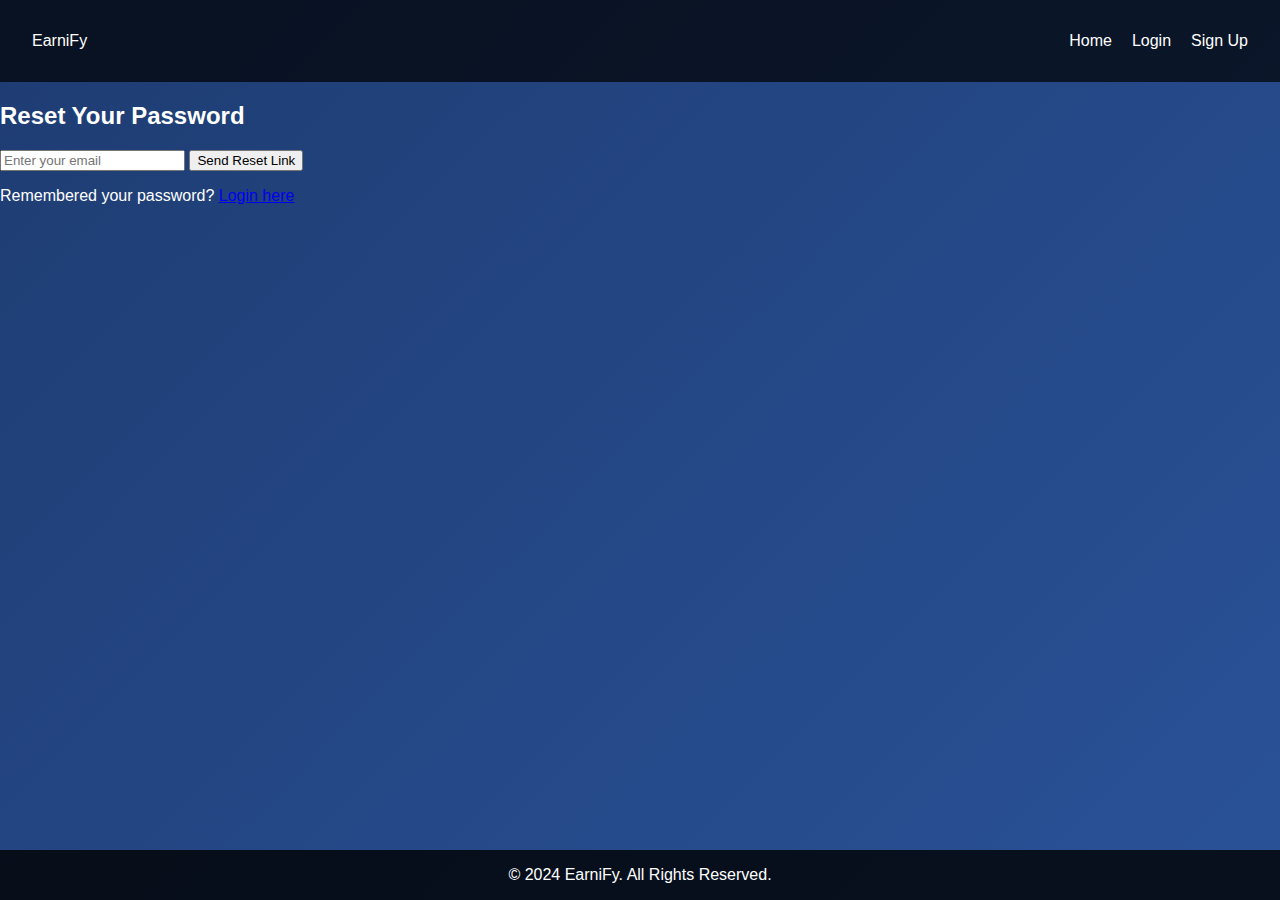
<file: forgot-password.html>
<!DOCTYPE html>
<html lang="en">
<head>
    <meta charset="UTF-8">
    <meta name="viewport" content="width=device-width, initial-scale=1.0">
    <title>EarniFy - Forgot Password</title>
    <link rel="stylesheet" href="styles.css">
</head>
<body>
    <header>
        <nav class="navbar">
            <div class="logo">EarniFy</div>
            <ul>
                <li><a href="index.html">Home</a></li>
                <li><a href="login.html">Login</a></li>
                <li><a href="signup.html">Sign Up</a></li>
            </ul>
        </nav>
    </header>

    <main>
        <div class="forgot-password-form">
            <h2>Reset Your Password</h2>
            <form action="/forgot-password" method="post">
                <input type="email" name="email" placeholder="Enter your email" required>
                <button type="submit">Send Reset Link</button>
            </form>
            <p>Remembered your password? <a href="login.html">Login here</a></p>
        </div>
    </main>

    <footer>
        <p>&copy; 2024 EarniFy. All Rights Reserved.</p>
    </footer>
</body>
</html>
</file>
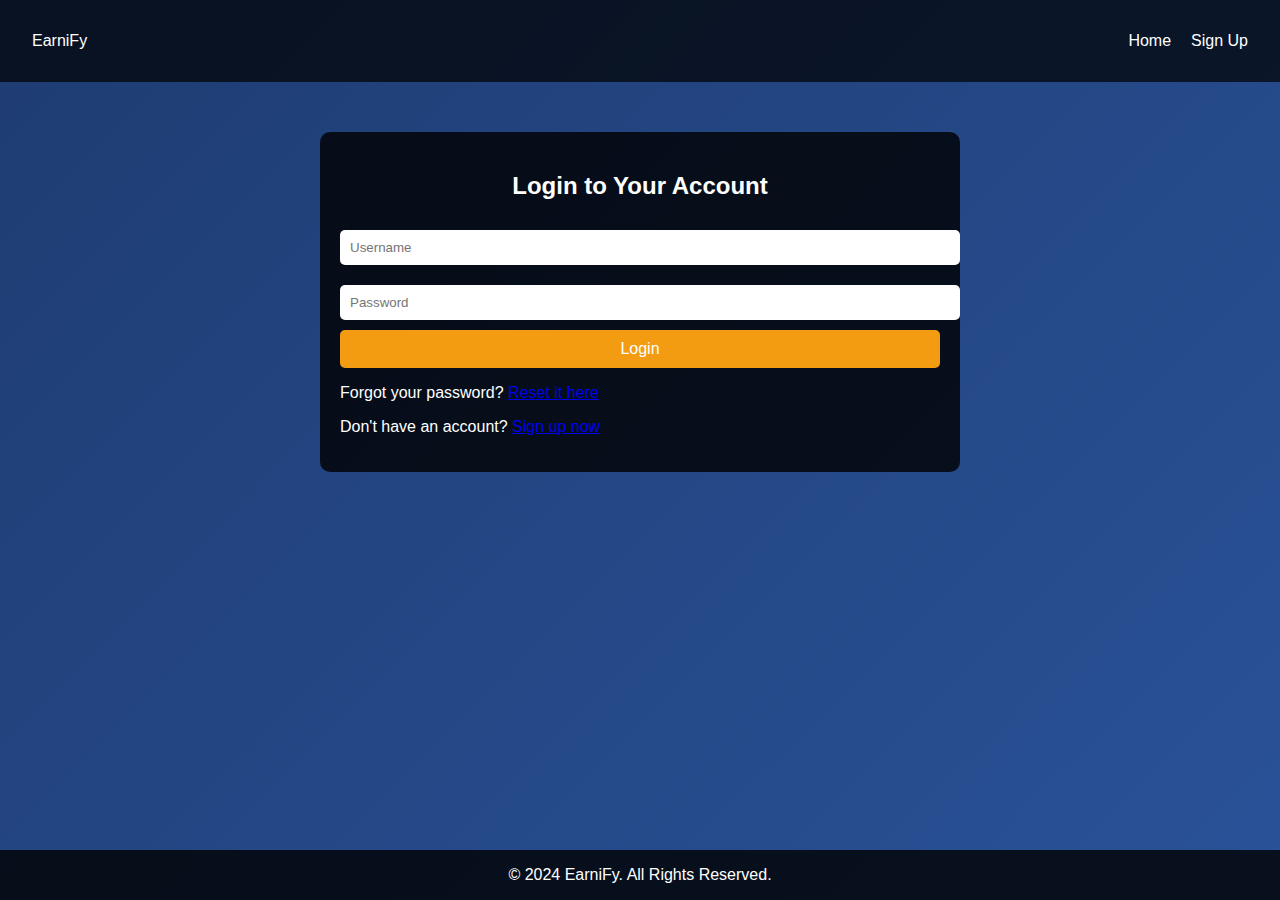
<file: login.html>
<!DOCTYPE html>
<html lang="en">
<head>
    <meta charset="UTF-8">
    <meta name="viewport" content="width=device-width, initial-scale=1.0">
    <title>EarniFy - Login</title>
    <link rel="stylesheet" href="styles.css">
</head>
<body>
    <header>
        <nav class="navbar">
            <div class="logo">EarniFy</div>
            <ul>
                <li><a href="index.html">Home</a></li>
                <li><a href="signup.html">Sign Up</a></li>
            </ul>
        </nav>
    </header>

    <main>
        <div class="login-form">
            <h2>Login to Your Account</h2>
            <form action="/login" method="post">
                <input type="text" name="name" placeholder="Username" required>
                <input type="password" name="password" placeholder="Password" required>
                <button type="submit">Login</button>
            </form>
            <p>Forgot your password? <a href="forgot-password.html">Reset it here</a></p>
            <p>Don't have an account? <a href="signup.html">Sign up now</a></p>
        </div>
    </main>

    <footer>
        <p>&copy; 2024 EarniFy. All Rights Reserved.</p>
    </footer>
</body>
</html>
</file>
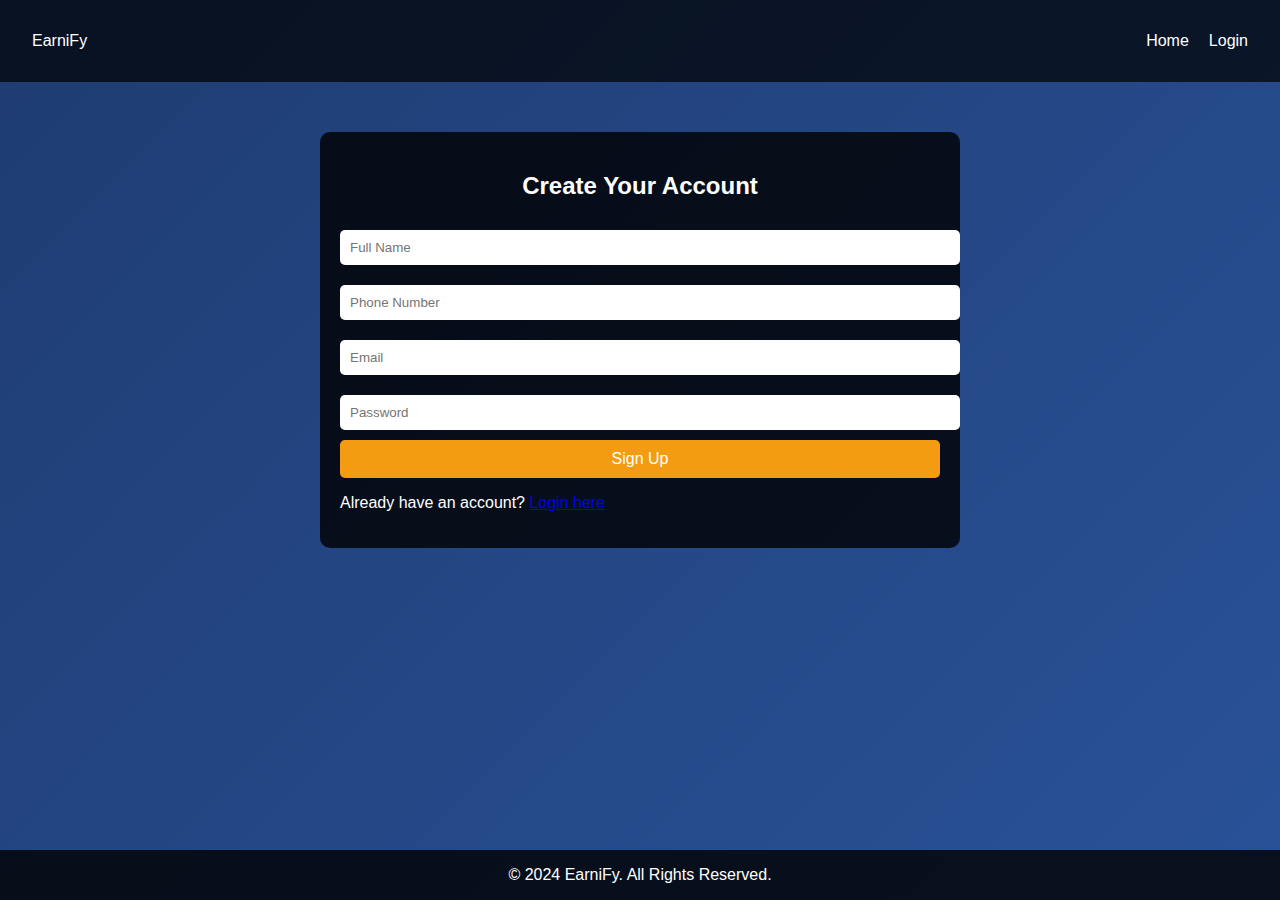
<file: signup.html>
<!DOCTYPE html>
<html lang="en">
<head>
    <meta charset="UTF-8">
    <meta name="viewport" content="width=device-width, initial-scale=1.0">
    <title>EarniFy - Signup</title>
    <link rel="stylesheet" href="styles.css">
</head>
<body>
    <header>
        <nav class="navbar">
            <div class="logo">EarniFy</div>
            <ul>
                <li><a href="index.html">Home</a></li>
                <li><a href="login.html">Login</a></li>
            </ul>
        </nav>
    </header>

    <main>
        <div class="signup-form">
            <h2>Create Your Account</h2>
            <form action="/signup" method="post">
                <input type="text" name="name" placeholder="Full Name" required>
                <input type="text" name="number" placeholder="Phone Number" required>
                <input type="email" name="email" placeholder="Email" required>
                <input type="password" name="password" placeholder="Password" required>
                <button type="submit">Sign Up</button>
            </form>
            <p>Already have an account? <a href="login.html">Login here</a></p>
        </div>
    </main>

    <footer>
        <p>&copy; 2024 EarniFy. All Rights Reserved.</p>
    </footer>
</body>
</html>
</file>
<file: styles.css>
/* Global Styles */
body, html {
    margin: 0;
    padding: 0;
    font-family: Arial, sans-serif;
    background: linear-gradient(135deg, #1e3c72 0%, #2a5298 100%);
    color: #fff;
    height: 100%;
    display: flex;
    flex-direction: column;
}

header {
    background: rgba(0, 0, 0, 0.7);
    padding: 1rem 2rem;
}

.navbar {
    display: flex;
    justify-content: space-between;
    align-items: center;
}

.navbar ul {
    list-style: none;
    display: flex;
    gap: 20px;
}

.navbar ul li a {
    color: #fff;
    text-decoration: none;
    transition: color 0.3s;
}

.navbar ul li a:hover {
    color: #f39c12;
}

footer {
    margin-top: auto;
    text-align: center;
    padding: 1rem 0;
    background: rgba(0, 0, 0, 0.8);
}

footer p {
    margin: 0;
}

.home-content {
    text-align: center;
    margin-top: 100px;
}

.social-links {
    margin-top: 20px;
}

.social-links a {
    color: #fff;
    margin: 0 10px;
    font-size: 24px;
    transition: transform 0.3s;
}

.social-links a:hover {
    transform: scale(1.2);
}

.signup-form, .login-form, .profile, .tasks, .coming-soon {
    max-width: 600px;
    margin: 50px auto;
    padding: 20px;
    background: rgba(0, 0, 0, 0.8);
    border-radius: 10px;
}

.signup-form h2, .login-form h2, .profile h2, .tasks h2, .coming-soon h2 {
    text-align: center;
    margin-bottom: 20px;
}

.signup-form input, .login-form input {
    width: 100%;
    padding: 10px;
    margin: 10px 0;
    border: none;
    border-radius: 5px;
}

.signup-form button, .login-form button, .tasks button, .refer button {
    width: 100%;
    padding: 10px;
    background: #f39c12;
    border: none;
    border-radius: 5px;
    color: #fff;
    font-size: 16px;
    cursor: pointer;
    transition: background 0.3s;
}

.signup-form button:hover, .login-form button:hover, .tasks button:hover, .refer button:hover {
    background: #e67e22;
}

.task, .other-earnings {
    margin-top: 20px;
}

.task p {
    font-size: 18px;
}

.profile-info p, .refer {
    margin: 10px 0;
}

.refer button {
    margin-top: 20px;
}
</file>
